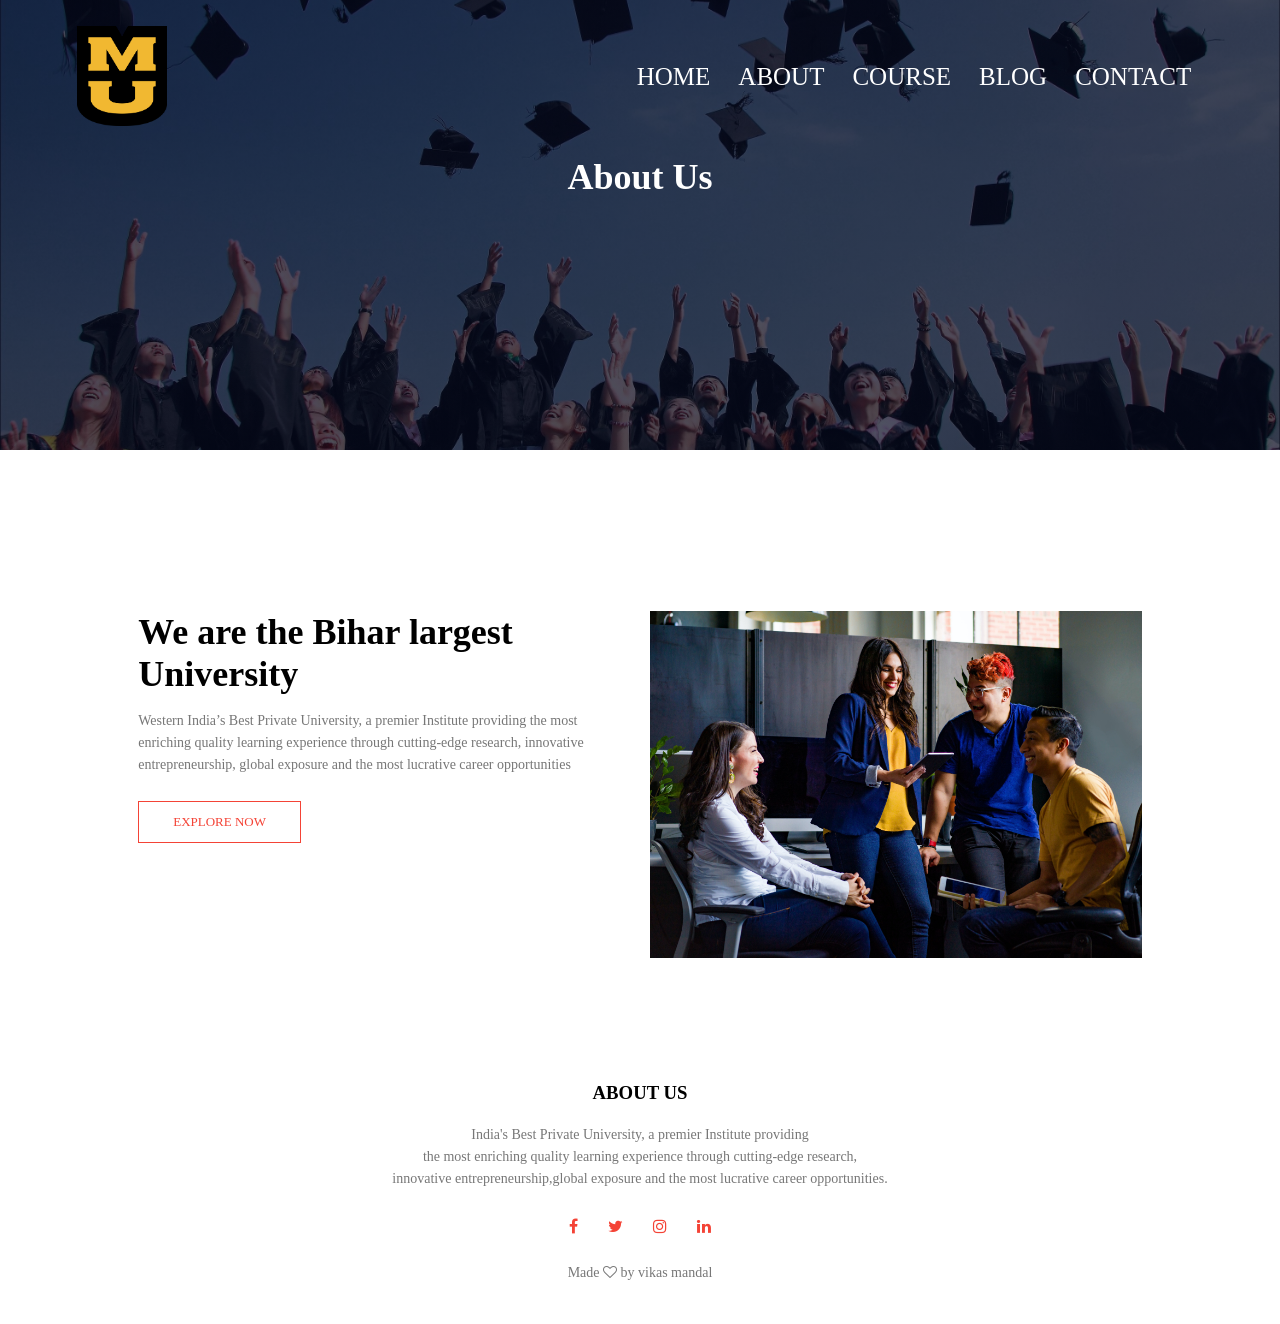
<file: Saved Pictures/about.html>
<!DOCTYPE html>
<html lang="en">
<head>
  <meta charset="UTF-8">
  <meta http-equiv="X-UA-Compatible" content="IE=edge">
  <meta name="viewport" content="width=device-width, initial-scale=1.0">
  <link rel="stylesheet" href="https://stackpath.bootstrapcdn.com/font-awesome/4.7.0/css/font-awesome.min.css">

<link rel="stylesheet" href="style.css">
<title>University Website</title>



</head>
<body>
  <section class="sub-header">
    <nav>
        <a href="index.html"><img src="asset/logo.png"></a>
          <div class="nav-links" id="navLinks">
            <i class="fa fa-times" onclick="hideMenu()"></i>
            <ul>
                <li> <a href="index.html" >HOME</a></li>
                <li><a href="about.html">ABOUT</a></li>
                <li><a href="course.html">COURSE</a></li>
                <li><a href="blog.html">BLOG</a></li>
                <li><a href="contact.html">CONTACT</a></li>
            </ul>
            
        </div>
        <i class="fa fa-bars" onclick="showMenu()"></i>
        
    </nav>
    <h1>About Us</h1>
  </section>

<section class="about-us">
  <div class="row">
  <div class="about-col">
<h1>We are the Bihar largest University </h1>
  <p>  Western India’s Best Private University, a premier Institute providing the most enriching quality learning experience through cutting-edge research, innovative entrepreneurship, global exposure and the most lucrative career opportunities  </p>
  <a href="" class="hero-btn red-btn">EXPLORE NOW</a>
</div>
<div class="about-col">
  <img src="asset/vikasu3.jpg">
</div>
</div>
</section>

<script>
  var navLinks = document.getElementById("navLinks");
  function showMenu() {
    navLinks.style.right = "0";
  }
    function hideMenu() {
      navLinks.style.right = "-200px";
  
    }
  
  
  
  </script>
  


  
  
  
  </script>
  







        <section class="foot">
            <h3>ABOUT US</h3>
            <p>India's Best Private University, a premier Institute providing<br> the most enriching quality learning experience through cutting-edge research, <br>innovative entrepreneurship,global exposure and the most lucrative career opportunities.</p>
            <div class="icons">
              <i class="fa fa-facebook"></i>
              <i class="fa fa-twitter"></i>
                <i class="fa fa-instagram"></i>
                  <i class="fa fa-linkedin"></i>
            </div>
            <p> Made  <i class="fa fa-heart-o"></i> by vikas mandal</p>
            </section>
</file>
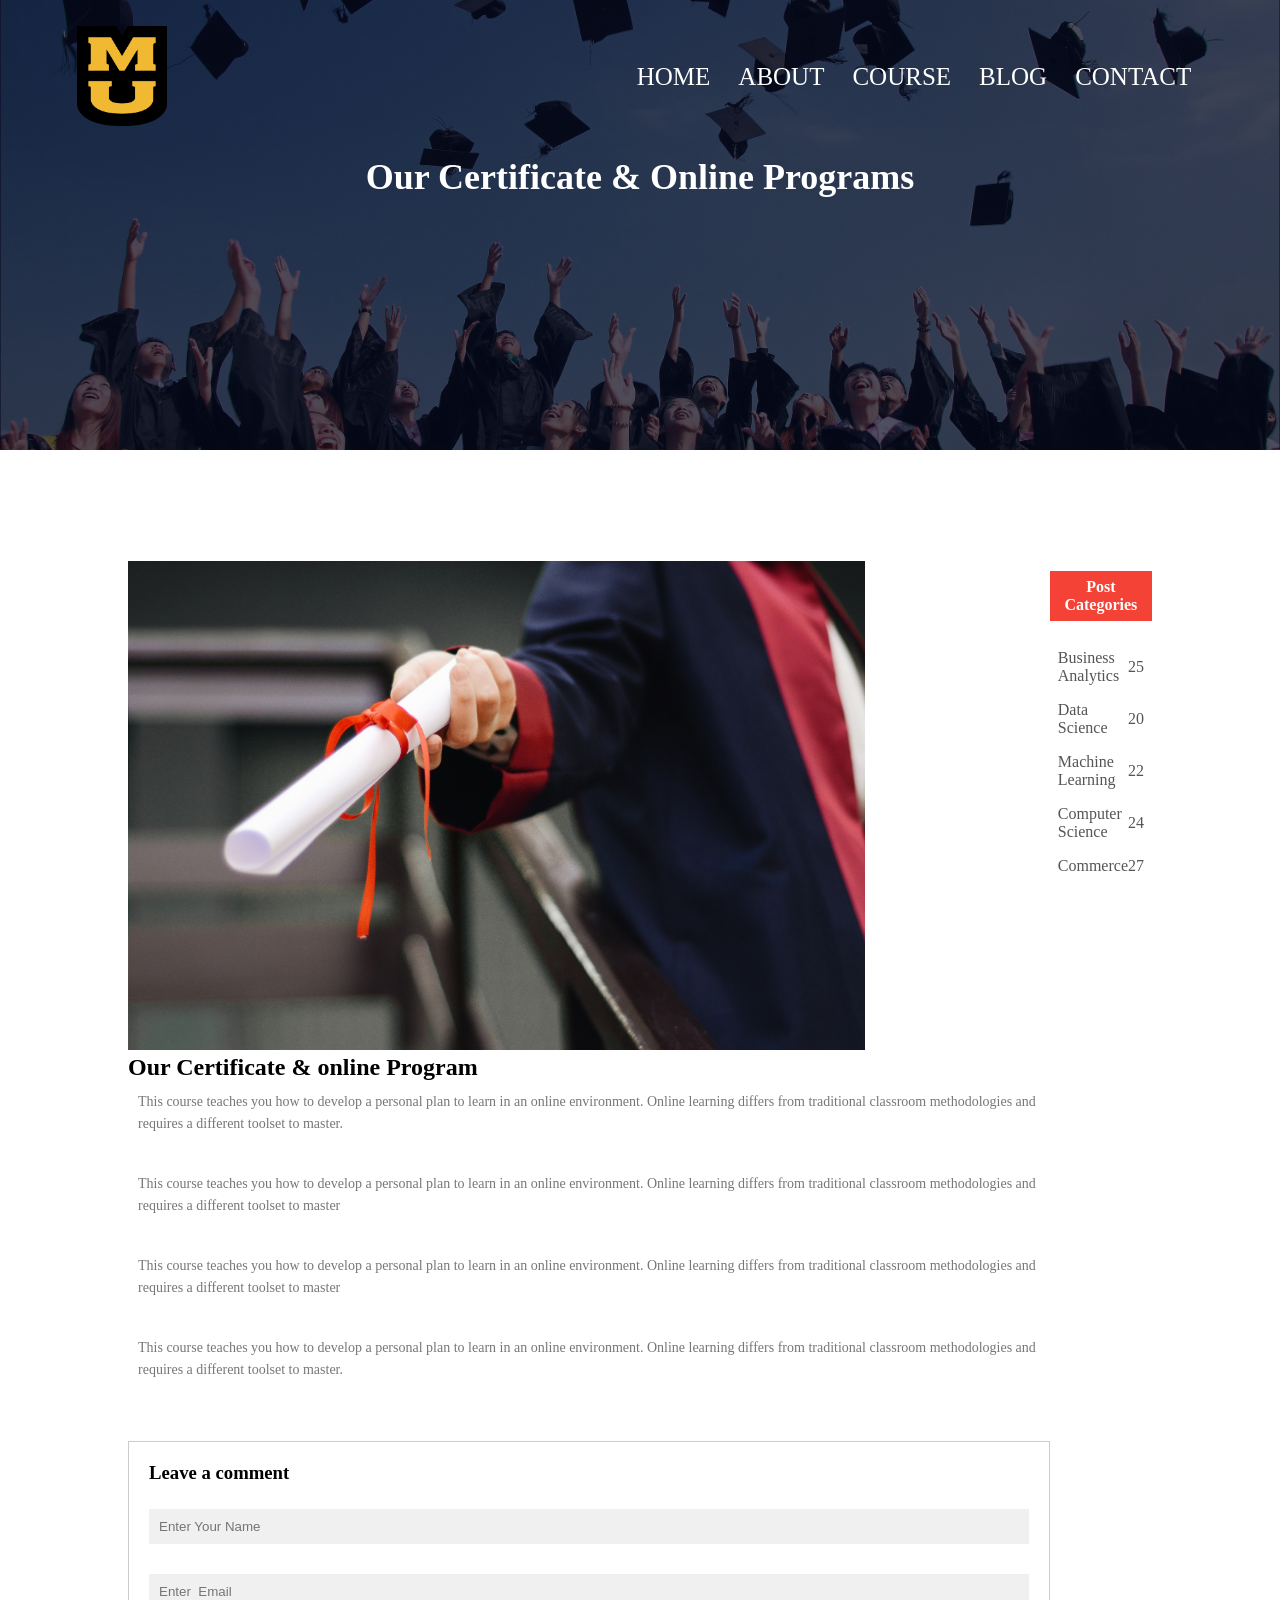
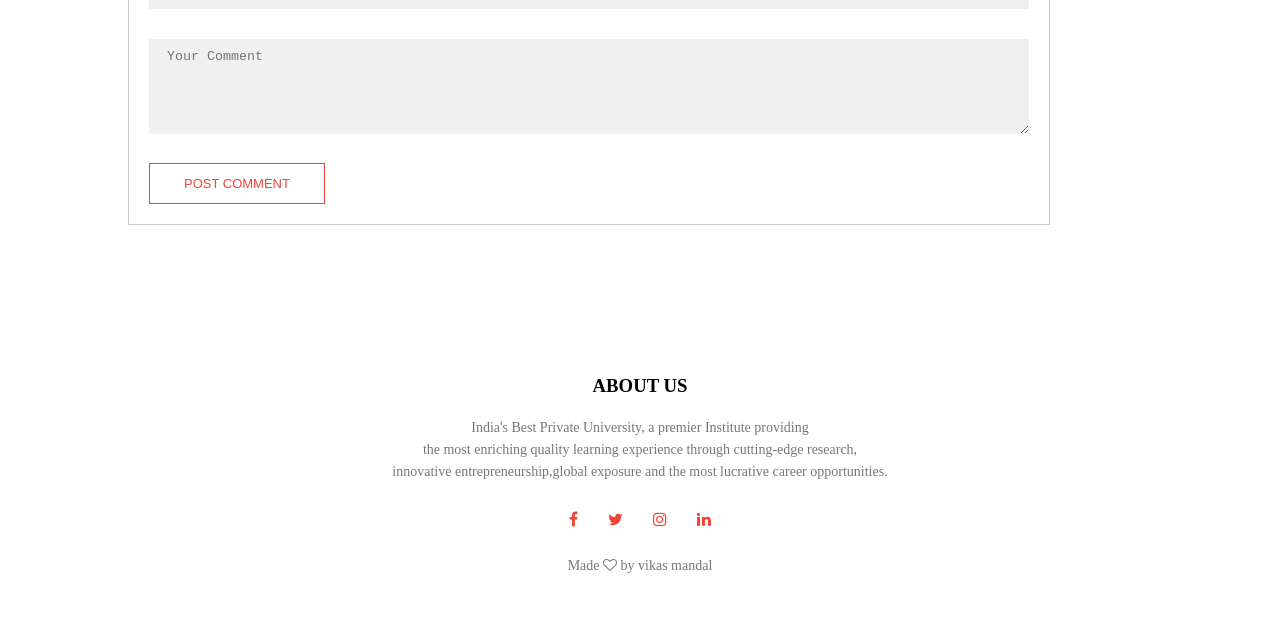
<file: Saved Pictures/blog.html>
<!DOCTYPE html>
<html lang="en">
<head>
  <meta charset="UTF-8">
  <meta http-equiv="X-UA-Compatible" content="IE=edge">
  <meta name="viewport" content="width=device-width, initial-scale=1.0">
  <link rel="stylesheet" href="https://stackpath.bootstrapcdn.com/font-awesome/4.7.0/css/font-awesome.min.css">

<link rel="stylesheet" href="style.css">
<title>University Website</title>



</head>
<body>
  <section class="sub-header">
    <nav>
        <a href="index.html"><img src="asset/logo.png"></a>
          <div class="nav-links" id="navLinks">
            <i class="fa fa-times" onclick="hideMenu()"></i>
            <ul>
                <li> <a href="index.html" >HOME</a></li>
                <li><a href="about.html">ABOUT</a></li>
                <li><a href="course.html">COURSE</a></li>
                <li><a href="blog.html">BLOG</a></li>
                <li><a href="contact.html">CONTACT</a></li>
            </ul>
            
        </div>
        <i class="fa fa-bars" onclick="showMenu()"></i>
        
    </nav>
    <h1>Our Certificate & Online Programs</h1>
  </section>

  
<section class="blog-content">

<div class="row">
  <div class="blog-left">
    <img src="asset/uniD.jpg">
    <h2>Our Certificate & online Program</h2>
    <p>This course teaches you how to develop a personal plan to learn in an online environment. Online learning differs from traditional classroom methodologies and requires a different toolset to master. </p>
  <br>
  <p>  This course teaches you how to develop a personal plan to learn in an online environment. Online learning differs from traditional classroom methodologies and requires a different toolset to master</p>
<br>
<p>    This course teaches you how to develop a personal plan to learn in an online environment. Online learning differs from traditional classroom methodologies and requires a different toolset to master  </p>
  <br>
  <p> This course teaches you how to develop a personal plan to learn in an online environment. Online learning differs from traditional classroom methodologies and requires a different toolset to master.</p>



  <div class="comment-box">
<h3>Leave a comment </h3>
<form class="comment-form">
  <input type="text" placeholder="Enter Your Name">
  <input type="email" placeholder="Enter  Email">

  <textarea rows="5" placeholder=" Your Comment " ></textarea>
<button type="submit" class="hero-btn red-btn"> POST COMMENT</button>

</form>
  </div>
  
</div>

  <div class="blog-right">
  <h3>Post Categories</h3>
  <div>
  <span>Business Analytics</span>
  <span>25</span>
</div>
<div>
  <span>Data Science</span>
  <span>20</span>
</div>
<div>
  <span>Machine Learning</span>
  <span>22</span>
</div>
<div>
  <span>Computer Science</span>
  <span>24</span>
</div>
<div>
  <span>Commerce</span>
  <span>27</span>
</div>
</div>
</div>

</section>






  <script>
    var navLinks = document.getElementById("navLinks");
    function showMenu() {
      navLinks.style.right = "0";
    }
      function hideMenu() {
        navLinks.style.right = "-200px";
    
      }
</script>    






<section class="foot">
    <h3>ABOUT US</h3>
    <p>India's Best Private University, a premier Institute providing<br> the most enriching quality learning experience through cutting-edge research, <br>innovative entrepreneurship,global exposure and the most lucrative career opportunities.</p>
    <div class="icons">
      <i class="fa fa-facebook"></i>
      <i class="fa fa-twitter"></i>
        <i class="fa fa-instagram"></i>
          <i class="fa fa-linkedin"></i>
    </div>
    <p> Made  <i class="fa fa-heart-o"></i> by vikas mandal</p>
    </section>
</file>
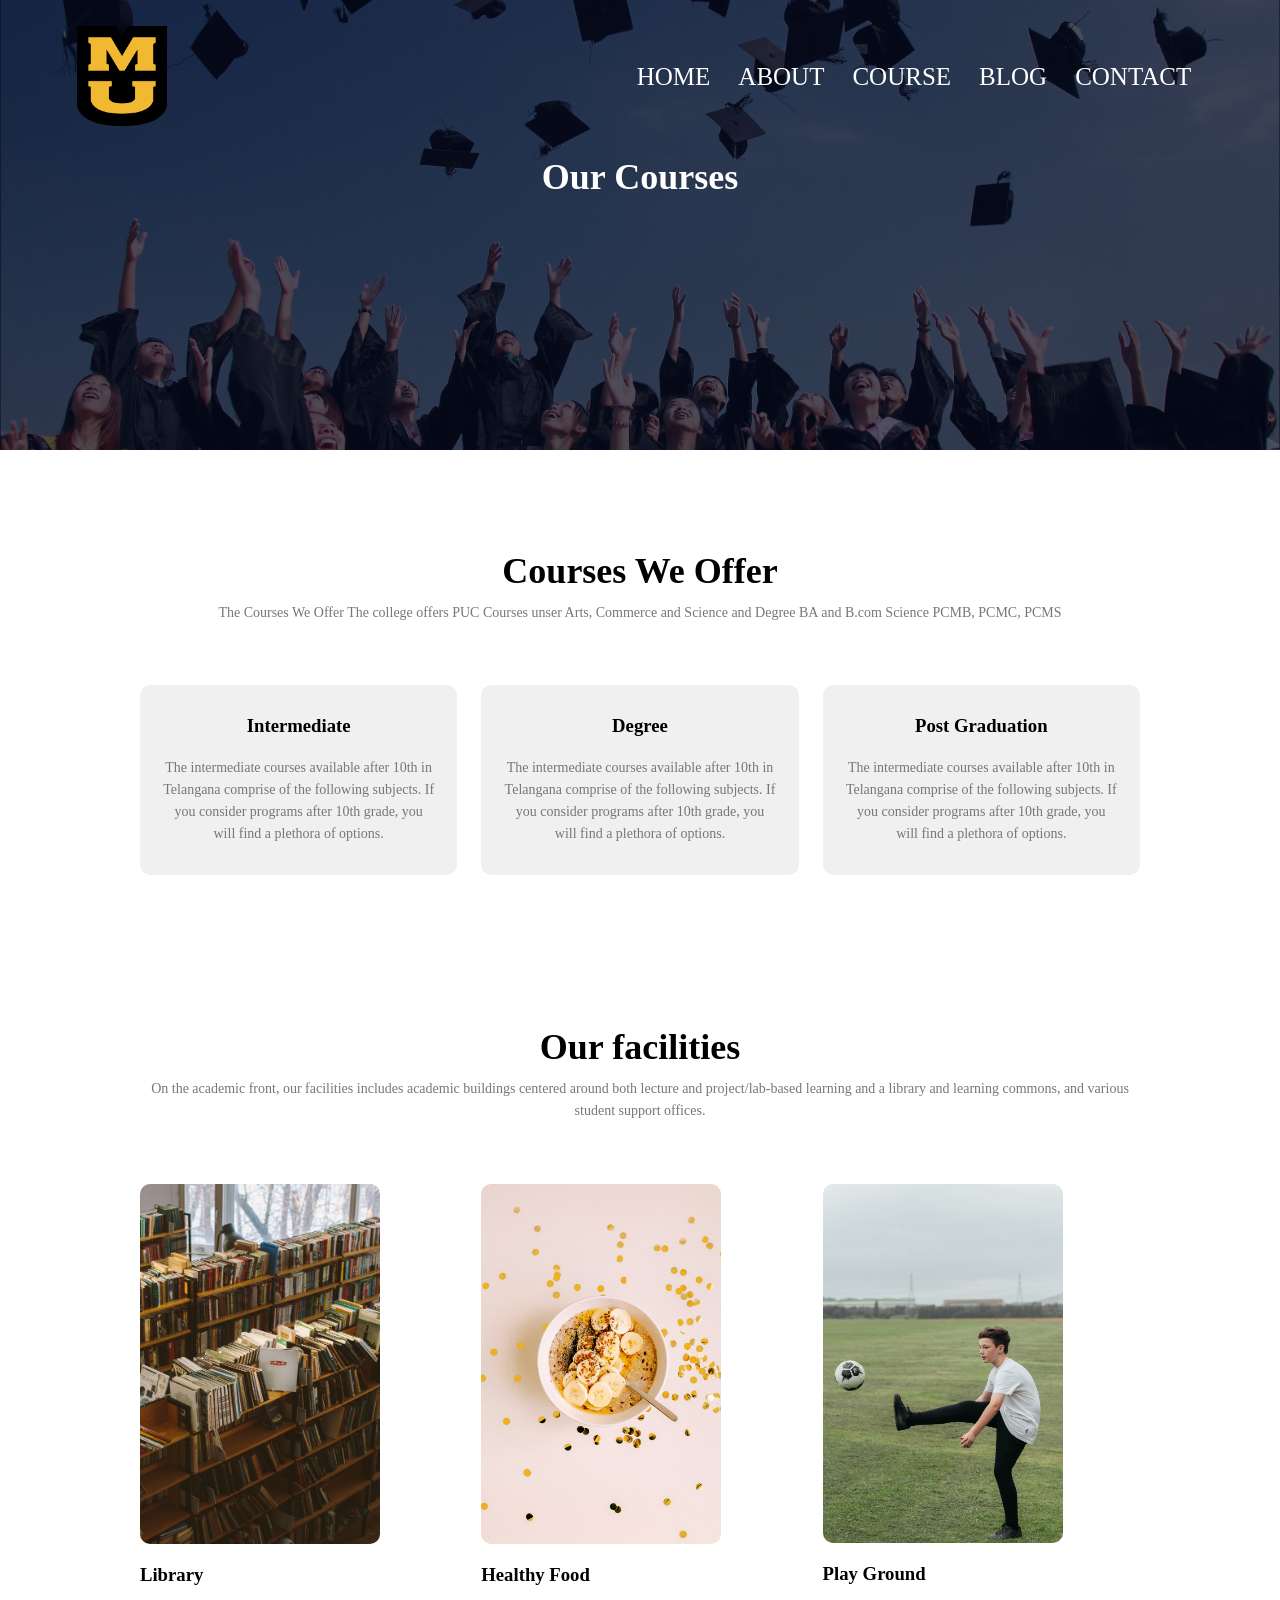
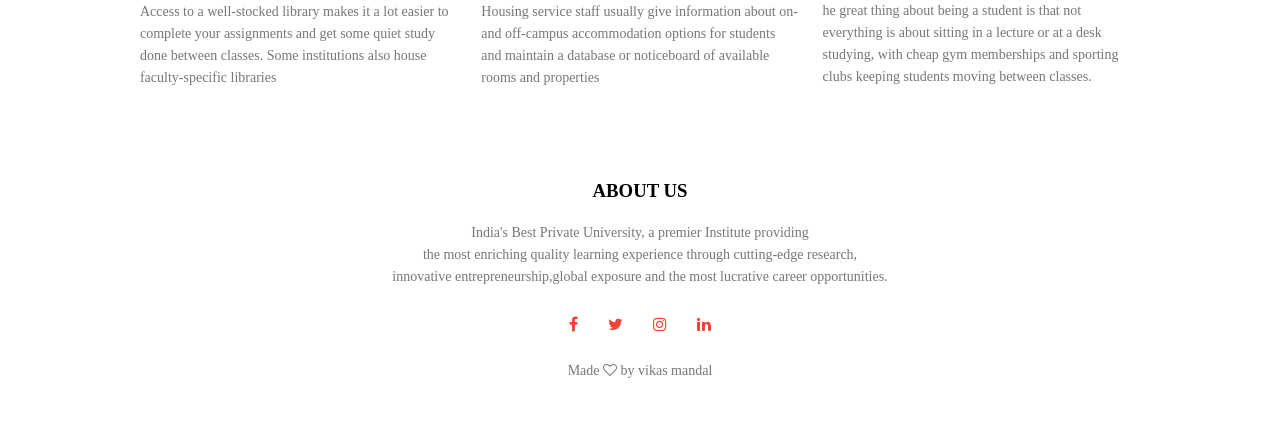
<file: Saved Pictures/course.html>
<!DOCTYPE html>
<html lang="en">
<head>
  <meta charset="UTF-8">
  <meta http-equiv="X-UA-Compatible" content="IE=edge">
  <meta name="viewport" content="width=device-width, initial-scale=1.0">
  <link rel="stylesheet" href="https://stackpath.bootstrapcdn.com/font-awesome/4.7.0/css/font-awesome.min.css">

<link rel="stylesheet" href="style.css">
<title>University Website</title>



</head>
<body>
  <section class="sub-header">
    <nav>
        <a href="index.html"><img src="asset/logo.png"></a>
          <div class="nav-links" id="navLinks">
            <i class="fa fa-times" onclick="hideMenu()"></i>
            <ul>
                <li> <a href="index.html" >HOME</a></li>
                <li><a href="about.html">ABOUT</a></li>
                <li><a href="course.html">COURSE</a></li>
                <li><a href="blog.html">BLOG</a></li>
                <li><a href="contact.html">CONTACT</a></li>
            </ul>
            
        </div>
        <i class="fa fa-bars" onclick="showMenu()"></i>
        
    </nav>
    <h1>Our Courses</h1>
  </section>

  

  <section class="course">
    <h1>Courses We Offer</h1>
    <p>The Courses We Offer The college offers PUC Courses unser Arts, Commerce and Science and Degree BA and B.com Science PCMB, PCMC, PCMS</p>
  
  <div class="row">
  <div class="course-col">
    <h3>Intermediate</h3>
    <p>The intermediate courses available after 10th in Telangana comprise of the following subjects. If you consider programs after 10th grade, you will find a plethora of options. </p>
  </div>
  <div class="course-col">
    <h3>Degree</h3>
    <p>The intermediate courses available after 10th in Telangana comprise of the following subjects. If you consider programs after 10th grade, you will find a plethora of options. </p>
  </div>
  <div class="course-col">
    <h3>Post Graduation</h3>
    <p>The intermediate courses available after 10th in Telangana comprise of the following subjects. If you consider programs after 10th grade, you will find a plethora of options. </p>
  </div>
  </div>
  
  </section>

  <section class="facility">
    <h1>Our facilities</h1>
    <p>On the academic front, our facilities includes academic buildings centered around both lecture and project/lab-based learning and a library and learning commons, and various student support offices. </p>
  <div class="row">
    <div class="facility-col">
      <div class="vikas2">
      <img src="asset/vikasuni8.jpg">
      <h3>Library</h3>
      </div>
      <P>Access to a well-stocked library makes it a lot easier to complete your assignments and get some quiet study done between classes. Some institutions also house faculty-specific libraries </P>
    </div>
    <div class="facility-col">
      <div class="vikas">
      <img src="asset/vikasf.jpg">
      
      <h3>Healthy Food</h3>
      </div>
      <P>Housing service staff usually give information about on- and off-campus accommodation options for students and maintain a database or noticeboard of available rooms and properties </P>
    </div>
    <div class="facility-col">
      <div class="vikas1">
      <img src="asset/vikasuni10.jpg">
      
      <h3>Play Ground</h3>
      </div>
      <P> he great thing about being a student is that not everything is about sitting in a lecture or at a desk studying, with cheap gym memberships and sporting clubs keeping students moving between classes.</P>
    </div>
  
  </div>
  
  </section>









  <script>
    var navLinks = document.getElementById("navLinks");
    function showMenu() {
      navLinks.style.right = "0";
    }
      function hideMenu() {
        navLinks.style.right = "-200px";
    
      }
</script>    






<section class="foot">
    <h3>ABOUT US</h3>
    <p>India's Best Private University, a premier Institute providing<br> the most enriching quality learning experience through cutting-edge research, <br>innovative entrepreneurship,global exposure and the most lucrative career opportunities.</p>
    <div class="icons">
      <i class="fa fa-facebook"></i>
      <i class="fa fa-twitter"></i>
        <i class="fa fa-instagram"></i>
          <i class="fa fa-linkedin"></i>
    </div>
    <p> Made  <i class="fa fa-heart-o"></i> by vikas mandal</p>
    </section>
</file>
<file: Saved Pictures/style.css>
* {
    margin: 0;
    padding: 0;
}
.header {
    min-height: 100vh; 
    width: 100%;
    background-image: linear-gradient(rgba(4,9,30,0.7),rgba(4,9,30,0.7)), url(asset/back.png);
background-position: center;
background-size: cover;
position: relative;

}

nav {
    display: flex;
    padding: 2% 6%;
    justify-content: space-between;
    align-items: center;
}
nav img {
    width: 90px;

}
.nav-links {
    flex: 1;
    text-align: right;

}
.nav-links ul li {
    
    list-style: none;
    display: inline-block;
    padding: 8px 12px;
    position: relative;
}
.nav-links ul li a {
    color: #fff;
    text-decoration: none;
    font-size: 25px;
}
.nav-links ul li::after {
    content: '';
    width: 0%;
    height: 2px;
    background: #f44336;
    display: block;
    margin: auto;
    transition: 0.5s;
}
.nav-links ul li:hover::after {
    width: 100%;
}
.text-box {
    width: 90%;
    color: #fff;
    position: absolute;
    top: 50%;
    left: 50%;
    transform: translate(-50%, -50%);
    text-align: center;
}
.text-box hi {
font-size: 62px;
}
.text-box p {
    margin: 10px 0 40px;
    font-size: 14px;
    color: #fff;
}

.hero-btn {
display: inline-block;
text-decoration: none;
color: #fff;
border: 1px solid #fff;
padding: 12px 34px;
font-size: 13px;
background: transparent;
position: relative;
cursor: pointer;
}
.hero-btn:hover    {
    border: 1px solid #f44336;
    background: #f44336;
    transform: 1s;
}

nav .fa {
    display: none;

}


@media(max-width: 700px) {
.text-box hi {
    font-size: 20px;

}


.nav-links ul li {
    display: block;
}
.nav-links {
    position: fixed;
    background-color: #f44336;
    height: 100vh;
    width: 200px; 
    top: 0;
    right: -200px; ;
    text-align: left;
    z-index: 2;
    transition: 1s;



}
nav .fa {
    display: block;
    color: #fff;
    margin: 10px;
    font-size: 22px;
    cursor: pointer;

}


.nav-links ul {
padding: 30px;
}


}

.course {
    width: 80%;
    margin: auto;
    text-align: center;
    padding-top: 100px;
}
h1 {
    font-size: 36px; 
    font-weight: 600;
}
p {
    color: #777;
    font-size: 14px;
    font-weight: 300px; 
line-height: 22px;
padding: 10px;

}
.row {
    margin-top: 5%;
    display: flex;
    justify-content: space-around;
}
.course-col {
    flex-basis: 31%;
    background:#f0f0f0;
    border-radius: 10px;
    margin-bottom: 5%;
    padding: 20px 12px;
    box-sizing: border-box;
    transition: 0.5s;

}
h3 {
    text-align: center;
    font-weight: 600;
    margin: 10px 0;
}
.course-col:hover {
box-shadow: 0 0 20px 0px rgba(0,0,0,0.2);
}
@media(max-width: 700px) {
    .row {
        flex-direction: column;
    }
}

.campus {
width: 80%;
margin: auto;
text-align: center;
padding-top: 50px;
}
.campus-col {
    flex-basis: 32%;
    border-radius:10px;
    margin-bottom: 30px;
    position: relative;
    overflow: hidden;
}
.campus-col img {
  width: 100%;
  display: block;
}

.location {
    
    background: transparent;
    height: 100%;
    width: 100%;
    position: absolute;
    top: 0;
    left: 0;
transition: 0.5s;
}
.location:hover {
    background:rgba(226, 0, 0, 0.7);
}
.location h3 {
    width: 100%;
    font-weight: 500;
    color: #fff;
    font-size: 26px;
bottom: 0;
left: 50%;
transform: translateX(-50%);
position: absolute;
transition: 0.5;
}
.location:hover h3 {
bottom: 69%;
opacity: 1;
}


.facility {
    width: 80%;
    margin: auto;
    text-align: center;
    padding-top: 100px;

}
.facility-col {
    flex-basis: 31%;
    border-radius: 10px;
    margin-bottom: 5%;
    text-align: left;
}
.facility-col img {
    width: 100%;
    border-radius: 10px;
}
.vikas1 {
    width: 240px;
}

.vikas {
width: 240px;
}
.vikas2 {
    width: 240px;
}
.facility-col p {
   padding: 0; 
}
.facility-col h3 {
    margin-top: 16px;
    margin-bottom: 15px;
    text-align: left;
}
.say-our {
  width: 80%;
  margin: auto;
  padding-top:100px;
  text-align: center;

}

.say-col {
    flex-basis: 84%;
    border-radius: 60px;
    margin-bottom: 10%;
    text-align: left;
    background:#fff3f3;
    padding: 25px;
    cursor: pointer;
    display: flex;
}
.say-col img {
    height: 40px;
    margin-left: 5px;
    margin-right: 30px;
border-radius: 50%;
}
.say-col p {
    padding: 0;
}
.say-col h3 {
    margin-top: 15px;
    text-align: left;
}
.say-col .fa {
   color: #f44336;
}
@media(max-width: 700px) {
    .say-col img {
    margin-left: 0px;
    margin-right: 15px;
}
}

.online {
    
    margin: 100px auto;
    width: 80%;
    background-image: linear-gradient(rgba(0,0,0,0.7), rgba(0,0,0,0.7)), url(asset/vikasu1.jpg);
    background-position: center;
    background-size: cover;
    border-radius: 10px;
    text-align: center;
    padding: 100px 0;
}
.online h1 {
    color: #fff;
    margin-bottom: 40px;
    padding: 0;
}
@media(max-width: 700px) {
    .online h1 {
      font-size: 24px;
    }
}
.foot {
    width: 100%;
    text-align: center;
    padding: 30px 0;

}
.foot h4 {
    margin-bottom: 25px;
    margin-top: 20px;
    font-weight: 600;
}
.icons .fa {
color: #f44336;
margin: 0 13px;
cursor: pointer;
padding: 18px 0;
}
.fa fa-heart-o {
    color: #f44336;
}





.sub-header {
    height: 50vh;
    width: 100%;
    background-image: linear-gradient(rgba(4,9,30,0.7),rgba(4,9,30,0.7)), url(asset/vikasu1.jpg);
background-position: center;
background-size: cover;
text-align: center;
color: #fff;




}
.about-us {
   width: 80%;
   margin: auto;
   padding-top: 80px;
   padding-bottom: 50px; 
}
.about-col {
    flex-basis: 48%;
    padding: 30px 2px;
}
.about-col img {
    width: 100%;
}
.about-col h1 {
    padding-top: 0;
}
.about-col p {
    padding: 15px 0 25px;
}
.red-btn {
    border: 1px solid #f44336;
    background: transparent;
    color: #f44336;

}
.red-btn:hover {
color: #fff;
}



.blog-content {
    width: 80%;
    margin: auto;
    padding: 60px 0;


}
.blof-left {
    flex-basis: 65%;

}
.blog-left img {
    width: 80%;

}
.blof-left h2 {
    color: #222;
    font-weight: 600;
    margin: 30px 0;
}
.blof-left p {
    color: #999;
    padding: 0;
}
.blog-right {
    flex-basis: 32%;

}
.blog-right h3 {
    background: #f44336;
    color: #fff;
    padding: 7px 0;
    font-size: 16px;
    margin-bottom: 20px;

}
.blog-right div {
    display: flex;
    align-items: center;
    justify-content: space-between;
    color: #555;
    padding: 8px;
box-sizing: border-box;
}

.comment-box {
border: 1px solid #ccc;
margin: 50px 0;
padding: 10px 20px;

}
.comment-box h3 {

    text-align: left;
}


 .comment-form input ,textarea {
width: 100%;
padding: 10px;
margin: 15px 0;
box-sizing: border-box;
border: none;
outline: none;
background: #f0f0f0
}
.comment-form button {
    margin: 10px 0;
}
@media(max-width: 700px) {
    .sub-header h1 {
        font-size: 24px;
    }
}


.map {
    width: 80%;
    margin: auto;
    padding: 80px 0;
    
    }
    .map iframe {
        width: 100%;
    
    } 
    .map {
    width: 100%;
    background-image: linear-gradient(rgba(4,9,30,0.7), rgba(4,9,30,07)),url(vikasu1.jpg);
    
    }



.location {
   /* width: 80%*/
    margin:auto;
    padding: 80px 0;
}
.location iframe {
    width: 100%;
}
.contact-us {
    width: 80%;
    margin: auto;
    
    }
    .contact-col {
      flex-basis: 48%;
        margin-bottom: 30px;
    
    }
    .contact-col div {
        display: flex;
        align-items: center;
        margin-bottom: 40px;
    
    }
    .contact-col div .fa {
        font-size: 28px;
        color: #f44336;
        margin: 10px;
        margin-right: 30px;
    }
    .contact-col div p {
        padding: 0;
    
    }
    .contact-col div h5 {
        font-size: 20px;
        margin-bottom: 5px;
    color: #555;
    font-weight: 400;
    }
    .contact-me input, .contact-me textarea {
    width: 100%;
    padding: 15px;
    margin-bottom: 17px;
    outline: none;
    border: 1px solid #ccc;
    box-sizing: border-box;
    }
</file>
